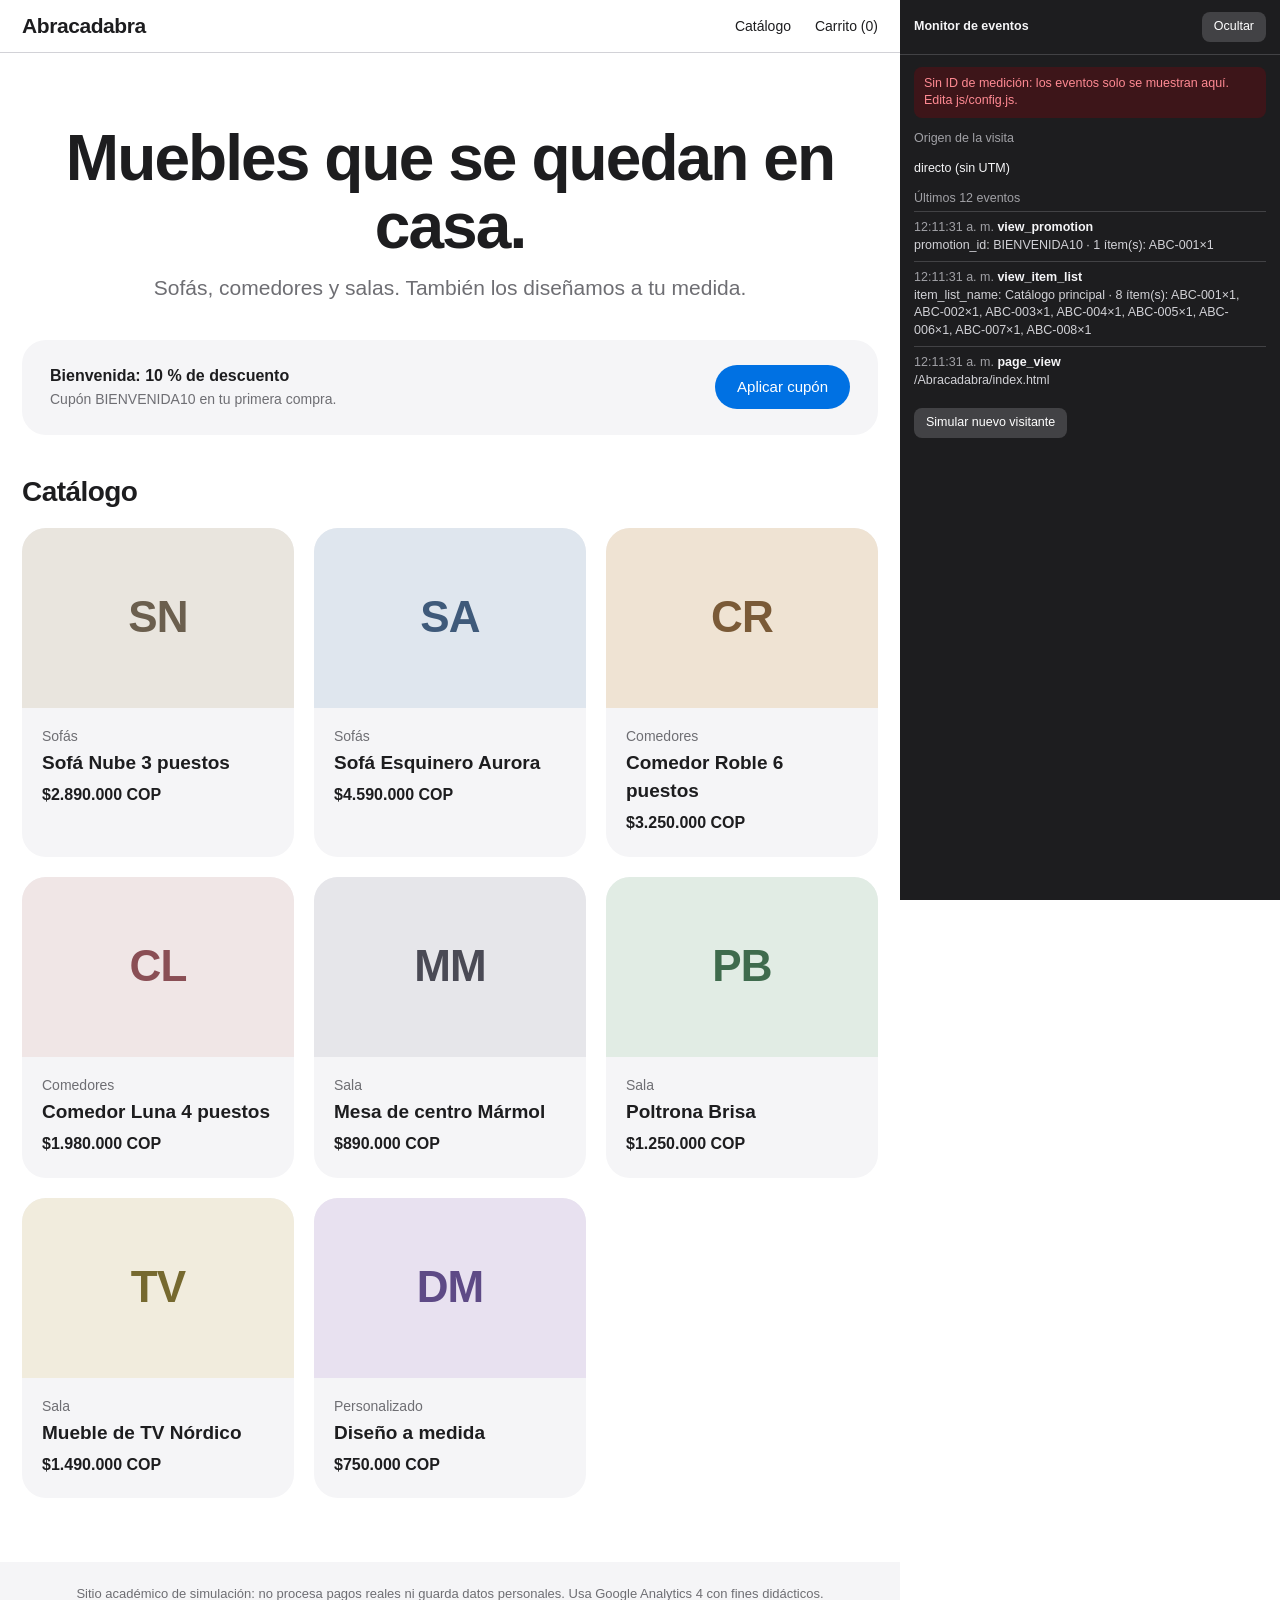
<file: Abracadabra/index.html>
<!DOCTYPE html>
<html lang="es"><head><meta charset="utf-8"><meta name="viewport" content="width=device-width,initial-scale=1"><title>Muebles · Abracadabra</title><link rel="stylesheet" href="css/estilos.css"></head>
<body><header class="cab" id="cab"></header><main>
<section class="hero"><h1>Muebles que se quedan en casa.</h1><p>Sofás, comedores y salas. También los diseñamos a tu medida.</p></section><div id="banner" class="banner" hidden></div><h2 class="t2">Catálogo</h2><div class="grid" id="grid"></div>
</main><footer class="pie" id="pie"></footer>
<script src="js/config.js"></script><script src="js/analytics.js"></script><script src="js/productos.js"></script><script src="js/carrito.js"></script><script src="js/comun.js"></script><script src="js/monitor.js"></script><script src="js/index.js"></script>
</body></html>
</file>
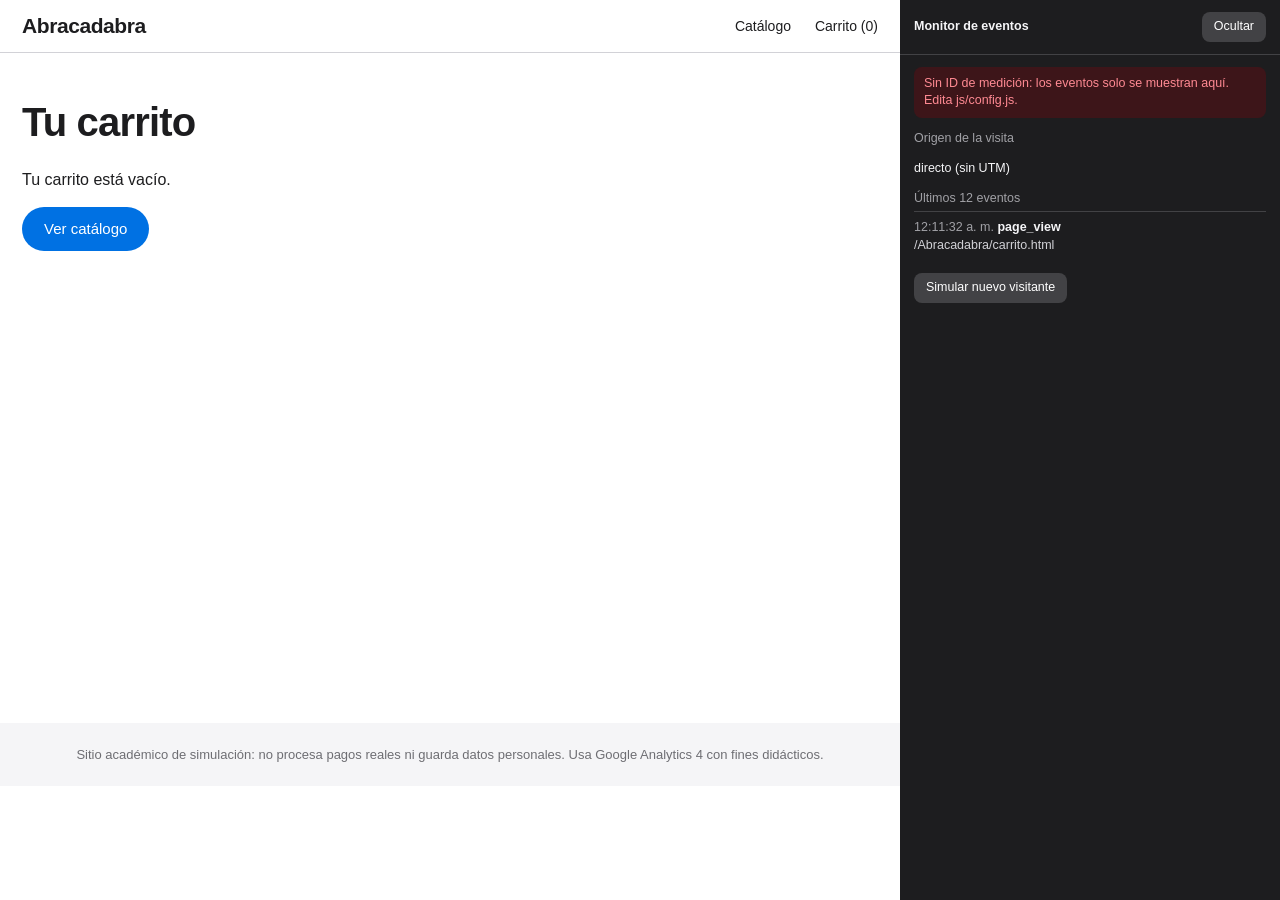
<file: Abracadabra/carrito.html>
<!DOCTYPE html>
<html lang="es"><head><meta charset="utf-8"><meta name="viewport" content="width=device-width,initial-scale=1"><title>Carrito · Abracadabra</title><link rel="stylesheet" href="css/estilos.css"></head>
<body><header class="cab" id="cab"></header><main>
<h1 class="t">Tu carrito</h1><div id="carro"></div>
</main><footer class="pie" id="pie"></footer>
<script src="js/config.js"></script><script src="js/analytics.js"></script><script src="js/productos.js"></script><script src="js/carrito.js"></script><script src="js/comun.js"></script><script src="js/monitor.js"></script><script src="js/pagina-carrito.js"></script>
</body></html>
</file>
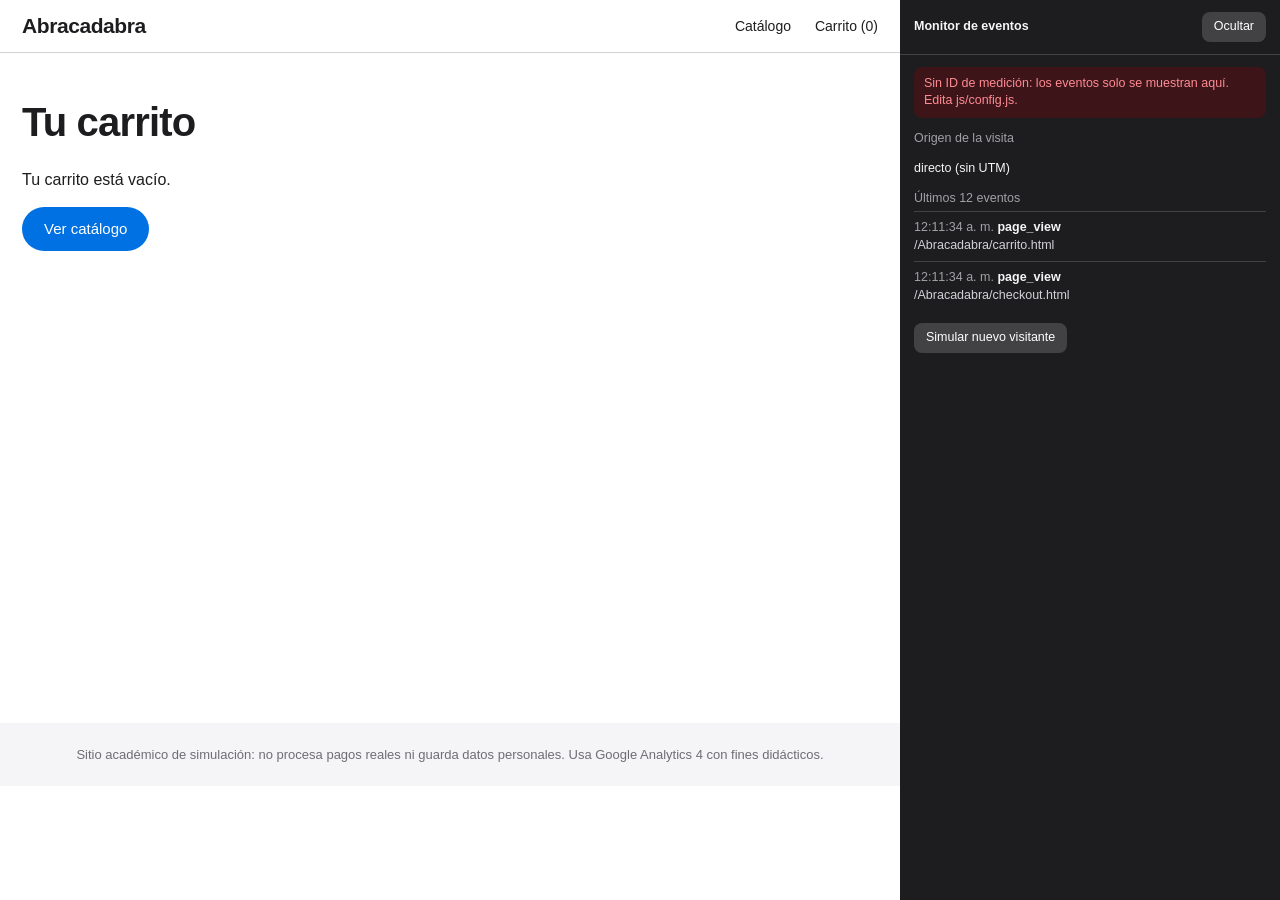
<file: Abracadabra/checkout.html>
<!DOCTYPE html>
<html lang="es"><head><meta charset="utf-8"><meta name="viewport" content="width=device-width,initial-scale=1"><title>Checkout · Abracadabra</title><link rel="stylesheet" href="css/estilos.css"></head>
<body><header class="cab" id="cab"></header><main>
<h1 class="t">Checkout</h1><div class="dos"><div><section id="p1"><h2>1. Envío</h2><label>Nombre (ficticio)<input id="nombre" maxlength="40" placeholder="Ej: Cliente de prueba"></label><label>País<select id="pais"></select></label><fieldset><legend>Servicio</legend><label class="r"><input type="radio" name="srv" value="e" checked>Estándar</label><label class="r"><input type="radio" name="srv" value="x">Express</label></fieldset><p id="tarifa" class="g"></p><p class="aviso">Usa un nombre inventado. No pedimos correo, teléfono ni documento.</p><p id="err" class="err"></p><button class="btn" id="b1" type="button">Continuar al pago</button></section><section id="p2" hidden><h2>2. Pago simulado</h2><fieldset><legend>Método de pago</legend><label class="r"><input type="radio" name="pago" value="Tarjeta de crédito" checked>Tarjeta de crédito</label><label class="r"><input type="radio" name="pago" value="PSE">PSE</label><label class="r"><input type="radio" name="pago" value="Nequi">Nequi</label><label class="r"><input type="radio" name="pago" value="PayPal">PayPal</label></fieldset><p class="aviso">Simulación: no se ingresan datos de tarjeta ni se cobra nada.</p><button class="btn" id="b2" type="button">Pagar (simulado)</button></section></div><aside class="resumen" id="res"></aside></div>
</main><footer class="pie" id="pie"></footer>
<script src="js/config.js"></script><script src="js/analytics.js"></script><script src="js/productos.js"></script><script src="js/carrito.js"></script><script src="js/comun.js"></script><script src="js/monitor.js"></script><script src="js/checkout.js"></script>
</body></html>
</file>
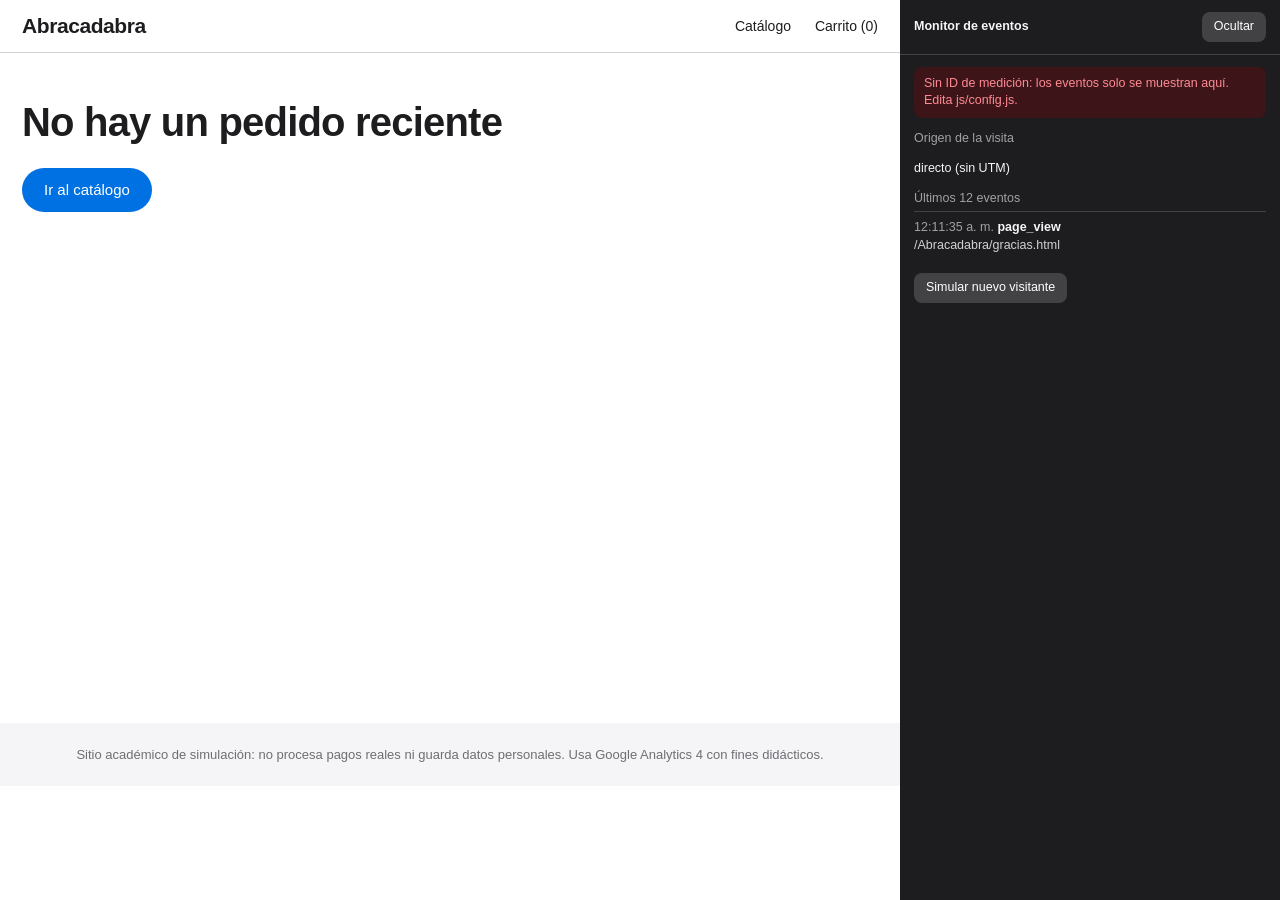
<file: Abracadabra/gracias.html>
<!DOCTYPE html>
<html lang="es"><head><meta charset="utf-8"><meta name="viewport" content="width=device-width,initial-scale=1"><title>Gracias · Abracadabra</title><link rel="stylesheet" href="css/estilos.css"></head>
<body><header class="cab" id="cab"></header><main>
<div id="gr"></div>
</main><footer class="pie" id="pie"></footer>
<script src="js/config.js"></script><script src="js/analytics.js"></script><script src="js/productos.js"></script><script src="js/carrito.js"></script><script src="js/comun.js"></script><script src="js/monitor.js"></script><script src="js/gracias.js"></script>
</body></html>
</file>
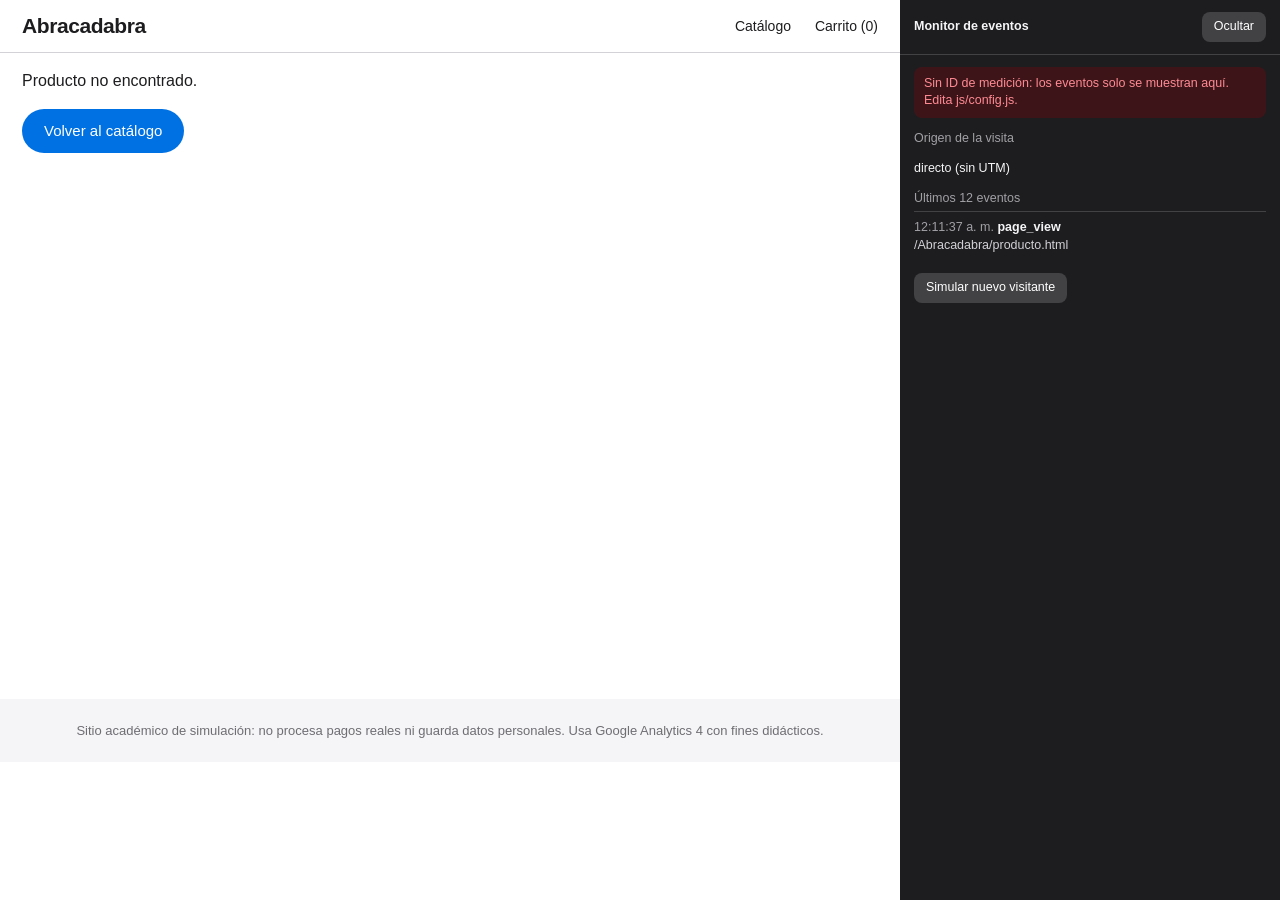
<file: Abracadabra/producto.html>
<!DOCTYPE html>
<html lang="es"><head><meta charset="utf-8"><meta name="viewport" content="width=device-width,initial-scale=1"><title>Producto · Abracadabra</title><link rel="stylesheet" href="css/estilos.css"></head>
<body><header class="cab" id="cab"></header><main>
<div id="det"></div>
</main><footer class="pie" id="pie"></footer>
<script src="js/config.js"></script><script src="js/analytics.js"></script><script src="js/productos.js"></script><script src="js/carrito.js"></script><script src="js/comun.js"></script><script src="js/monitor.js"></script><script src="js/producto.js"></script>
</body></html>
</file>
<file: Abracadabra/css/estilos.css>
:root{--f:#fff;--g:#f5f5f7;--t:#1d1d1f;--s:#6e6e73;--a:#0071e3;--l:#d2d2d7}
*{box-sizing:border-box}html,body{margin:0}[hidden]{display:none!important}
body{font-family:-apple-system,BlinkMacSystemFont,"SF Pro Display","Helvetica Neue",Arial,sans-serif;color:var(--t);background:var(--f);padding-right:380px;line-height:1.47;-webkit-font-smoothing:antialiased}
html.mon-off body{padding-right:0}
a{color:var(--a);text-decoration:none}a:hover{text-decoration:underline}
button,input,select{font:inherit}
:focus-visible{outline:3px solid var(--a);outline-offset:2px}
.cab{position:sticky;top:0;z-index:20;background:rgba(255,255,255,.82);backdrop-filter:saturate(180%) blur(20px);border-bottom:1px solid var(--l)}
.cab>div{max-width:1080px;margin:auto;padding:0 22px;height:52px;display:flex;align-items:center;justify-content:space-between}
.logo{font-weight:600;font-size:21px;color:var(--t);letter-spacing:-.02em}
.cab nav a{color:var(--t);margin-left:24px;font-size:14px}
main{max-width:1080px;margin:auto;padding:0 22px 64px;min-height:70vh}
.hero{text-align:center;padding:72px 0 36px}
.hero h1{font-size:clamp(36px,6vw,64px);letter-spacing:-.03em;line-height:1.06;margin:0 0 12px;font-weight:700}
.hero p{font-size:21px;color:var(--s);margin:0}
.t{font-size:clamp(28px,4vw,40px);letter-spacing:-.02em;margin:40px 0 16px}.t2{font-size:28px;margin:36px 0 16px;letter-spacing:-.02em}
.suave{color:var(--s);font-size:14px}.g{font-weight:600}
.btn{display:inline-block;background:var(--a);color:#fff;border:0;border-radius:980px;padding:11px 22px;font-size:15px;cursor:pointer}
.btn:hover{background:#0077ed;text-decoration:none}.btn.sec{background:var(--g);color:var(--a)}.btn:disabled{opacity:.5}
.banner{display:flex;justify-content:space-between;align-items:center;gap:16px;background:var(--g);border-radius:24px;padding:24px 28px;margin-bottom:8px;cursor:pointer}
.grid{display:grid;grid-template-columns:repeat(auto-fill,minmax(230px,1fr));gap:20px}
.card{display:block;background:var(--g);border-radius:24px;overflow:hidden;color:var(--t)}.card:hover{text-decoration:none;transform:scale(1.015);transition:transform .2s}
.ph{height:180px;display:flex;align-items:center;justify-content:center;font-size:44px;font-weight:700;letter-spacing:-.02em}
.ph.grande{height:360px;border-radius:24px;font-size:80px}
.in{padding:16px 20px 22px}.in h3{margin:2px 0 6px;font-size:19px}.precio{margin:0;font-weight:600}
.dos{display:grid;grid-template-columns:1fr 1fr;gap:32px;align-items:start}
.fila{display:grid;grid-template-columns:64px 1fr auto auto auto;gap:14px;align-items:center;padding:14px 0;border-bottom:1px solid var(--l)}
.mini{width:64px;height:64px;border-radius:14px;display:flex;align-items:center;justify-content:center;font-weight:700}
.cant{display:flex;align-items:center;gap:10px}.cant button{width:30px;height:30px;border-radius:50%;border:1px solid var(--l);background:#fff;cursor:pointer}
.x{background:none;border:0;color:var(--a);cursor:pointer}.fim{font-weight:600;min-width:110px;text-align:right}
.cupon{display:flex;gap:8px;margin:20px 0 4px}.cupon input,label input:not([type=radio]),select{padding:10px 14px;border:1px solid var(--l);border-radius:12px;width:100%}.cupon input{max-width:260px}
.tot{max-width:420px;margin-left:auto;margin-top:20px}.tot p,.resumen p{display:flex;justify-content:space-between;margin:6px 0;gap:12px}
.err{color:#d70015;margin:6px 0;font-size:14px}.ok-t{color:#1d8a3e;font-weight:600}.aviso{color:var(--s);font-size:14px}
label{display:block;margin:14px 0}fieldset{border:1px solid var(--l);border-radius:12px;margin:14px 0}label.r{display:inline-block;margin:4px 16px 4px 0}label.r input{margin-right:6px}
.resumen{background:var(--g);border-radius:24px;padding:8px 24px 18px}
.pie{background:var(--g);color:var(--s);font-size:13px;text-align:center;padding:22px}.pie p{max-width:760px;margin:auto}
#monitor{position:fixed;top:0;right:0;bottom:0;width:380px;background:#1d1d1f;color:#f5f5f7;z-index:50;display:flex;flex-direction:column;font-size:12.5px;line-height:1.4}
.mon-cab{display:flex;justify-content:space-between;align-items:center;padding:12px 14px;border-bottom:1px solid #424245}
.mon-cab button,#mon-sim{background:#424245;color:#fff;border:0;border-radius:8px;padding:6px 12px;cursor:pointer}
.mon-cuerpo{padding:12px 14px;overflow:auto;flex:1}.mon-t{color:#a1a1a6;margin:12px 0 2px}
#mon-estado{padding:8px 10px;border-radius:8px;margin:0}.ok{background:#12351c;color:#6be18a}.no{background:#3d1519;color:#ff8a93}
#mon-lista{list-style:none;padding:0;margin:4px 0 12px}#mon-lista li{border-top:1px solid #424245;padding:7px 0;word-break:break-word}
#mon-lista .h{color:#a1a1a6}#mon-lista .r{color:#d2d2d7}
html.mon-off #monitor{width:auto;bottom:auto;border-radius:0 0 0 12px}html.mon-off .mon-cuerpo{display:none}
@media(max-width:819px){body{padding-right:0;padding-bottom:300px}html.mon-off body{padding-bottom:0}
#monitor{top:auto;width:100%;height:300px}html.mon-off #monitor{height:auto;width:auto;left:auto}
.dos{grid-template-columns:1fr}.fila{grid-template-columns:56px 1fr auto}.banner{flex-direction:column;align-items:flex-start}}
@media(prefers-reduced-motion:reduce){.card:hover{transform:none;transition:none}}
</file>
